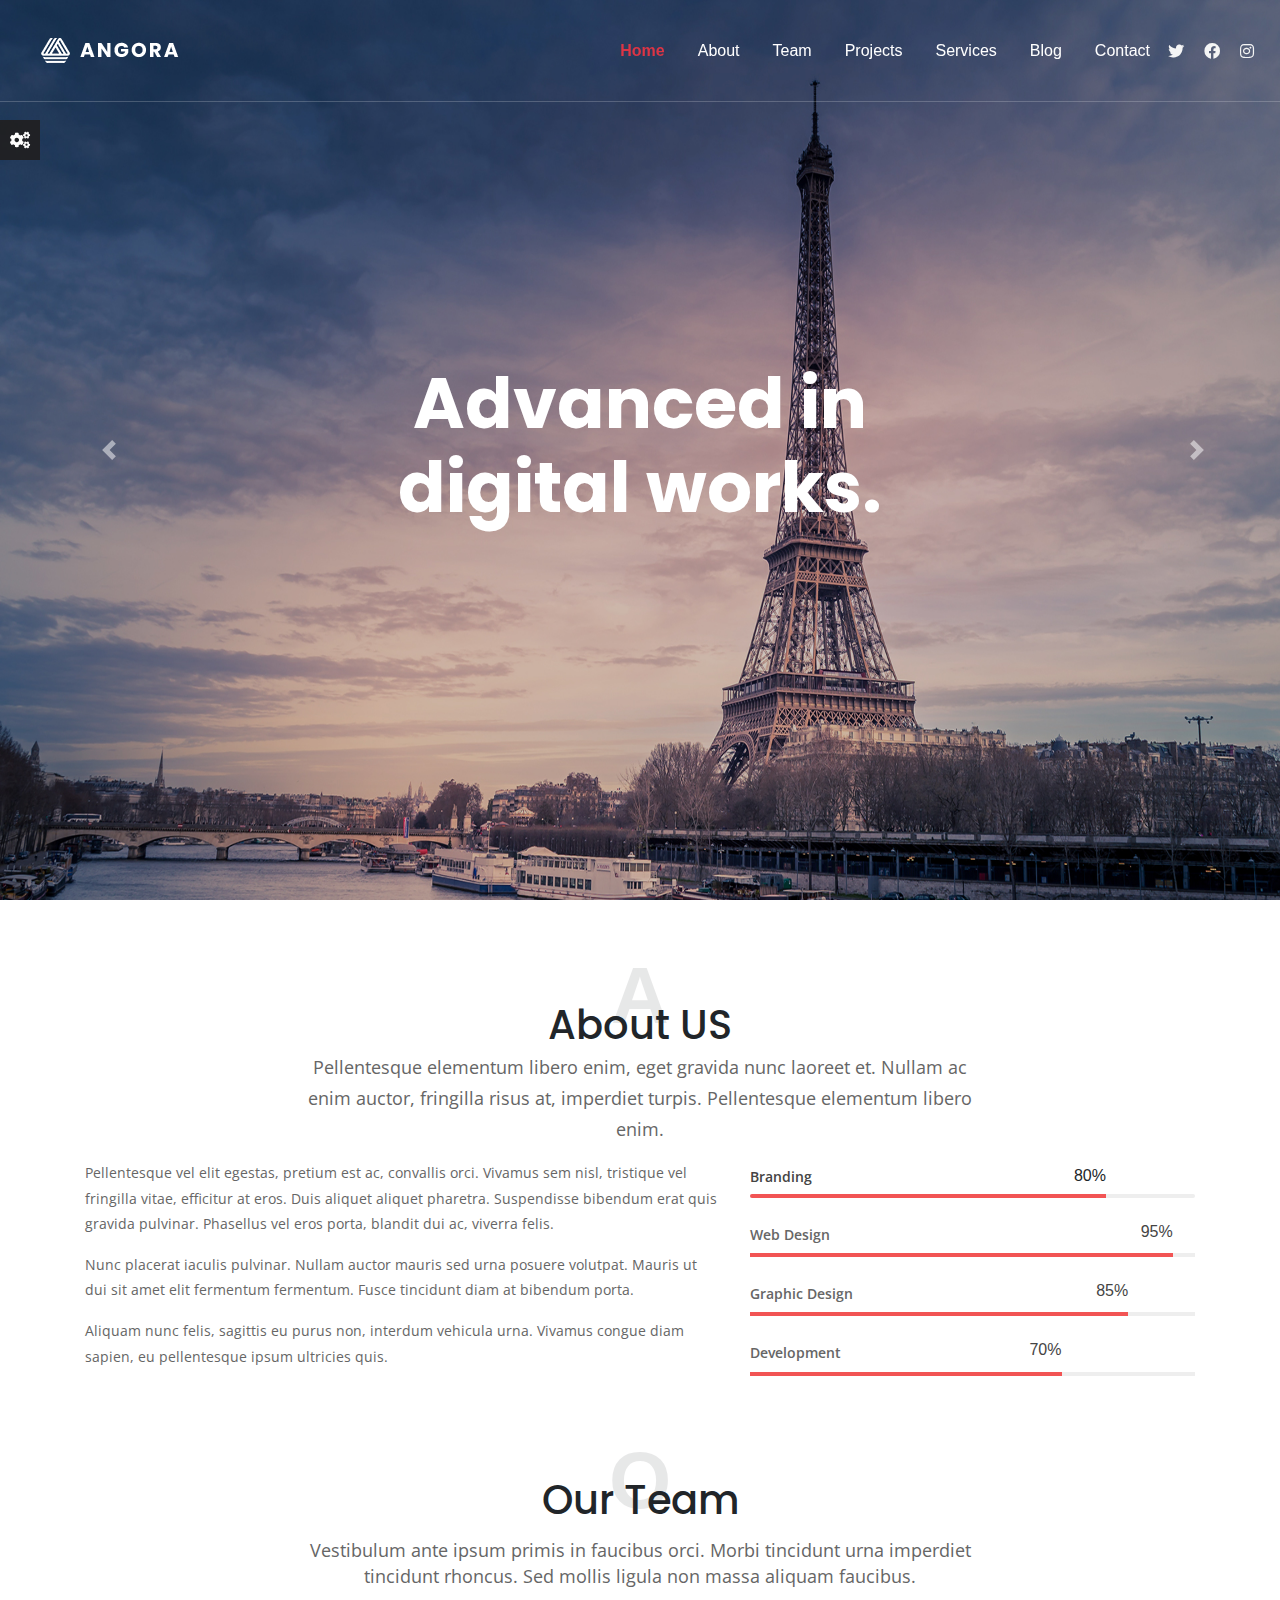
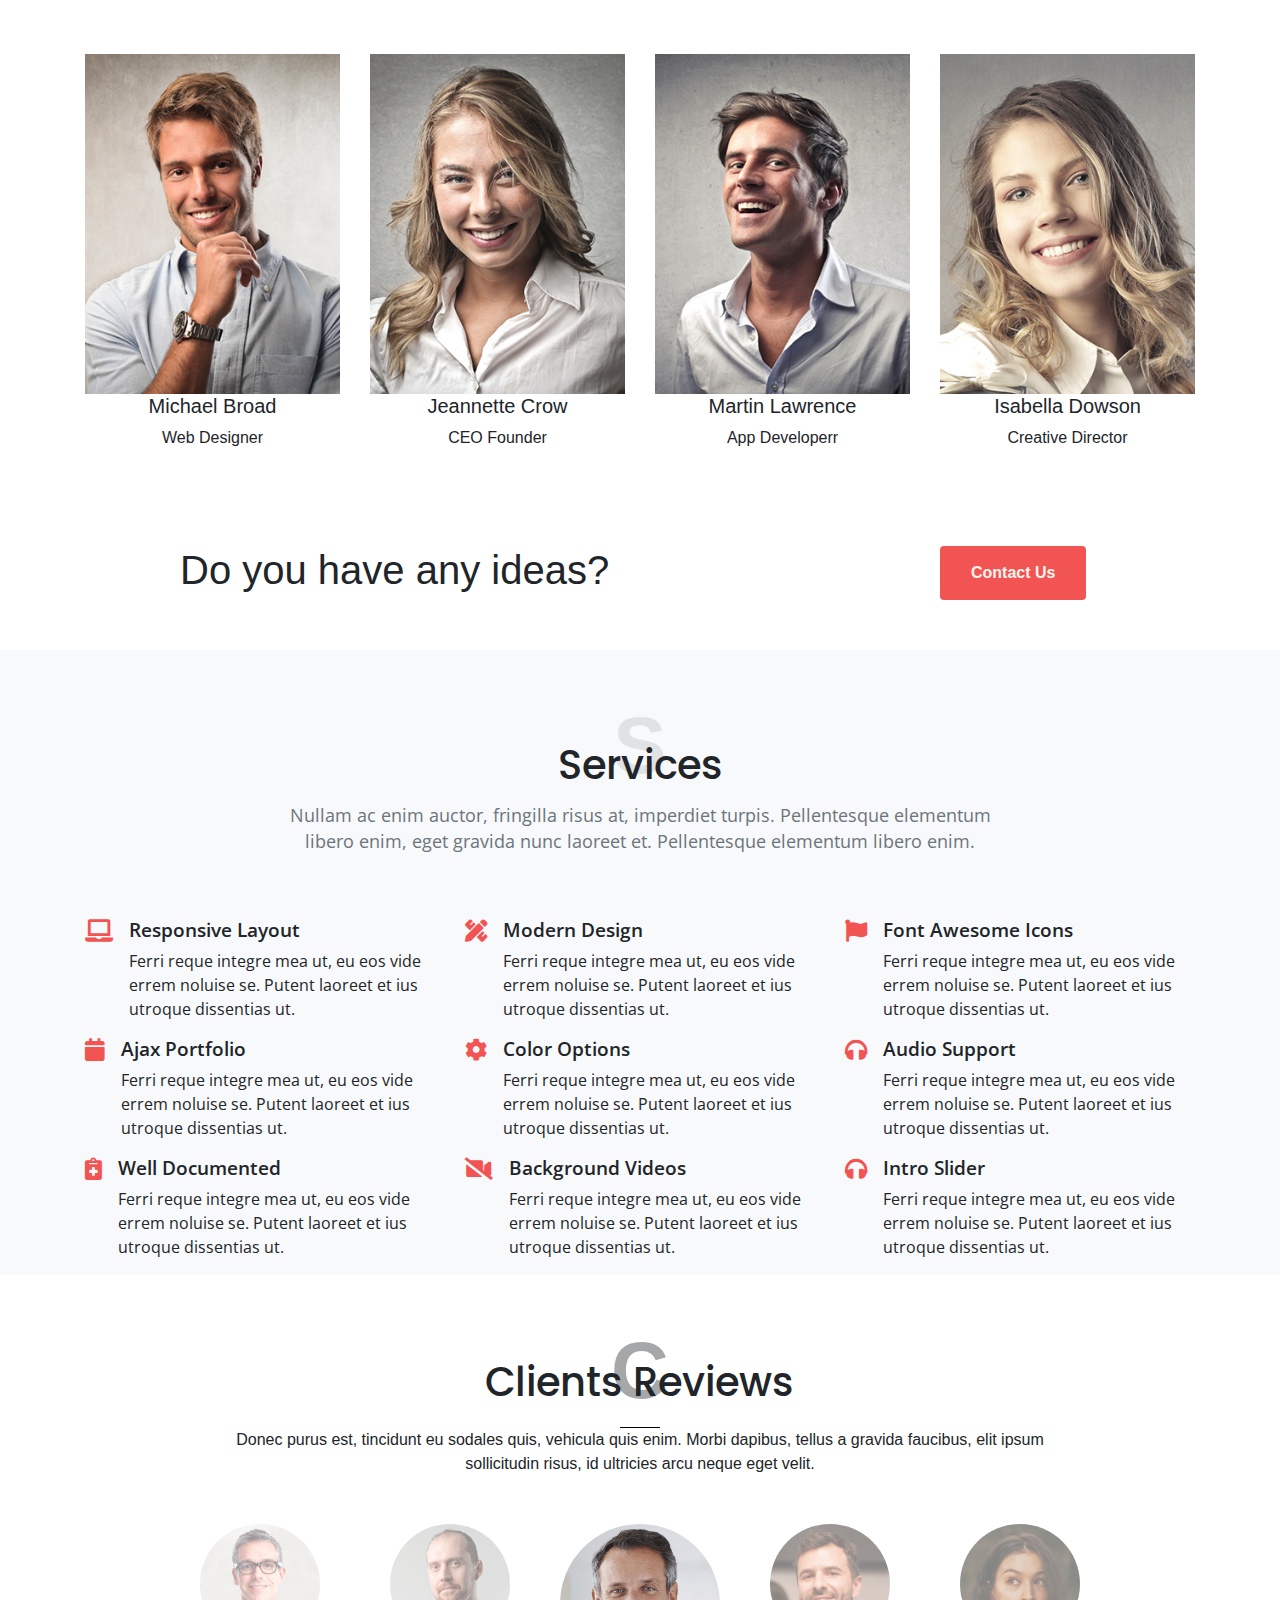
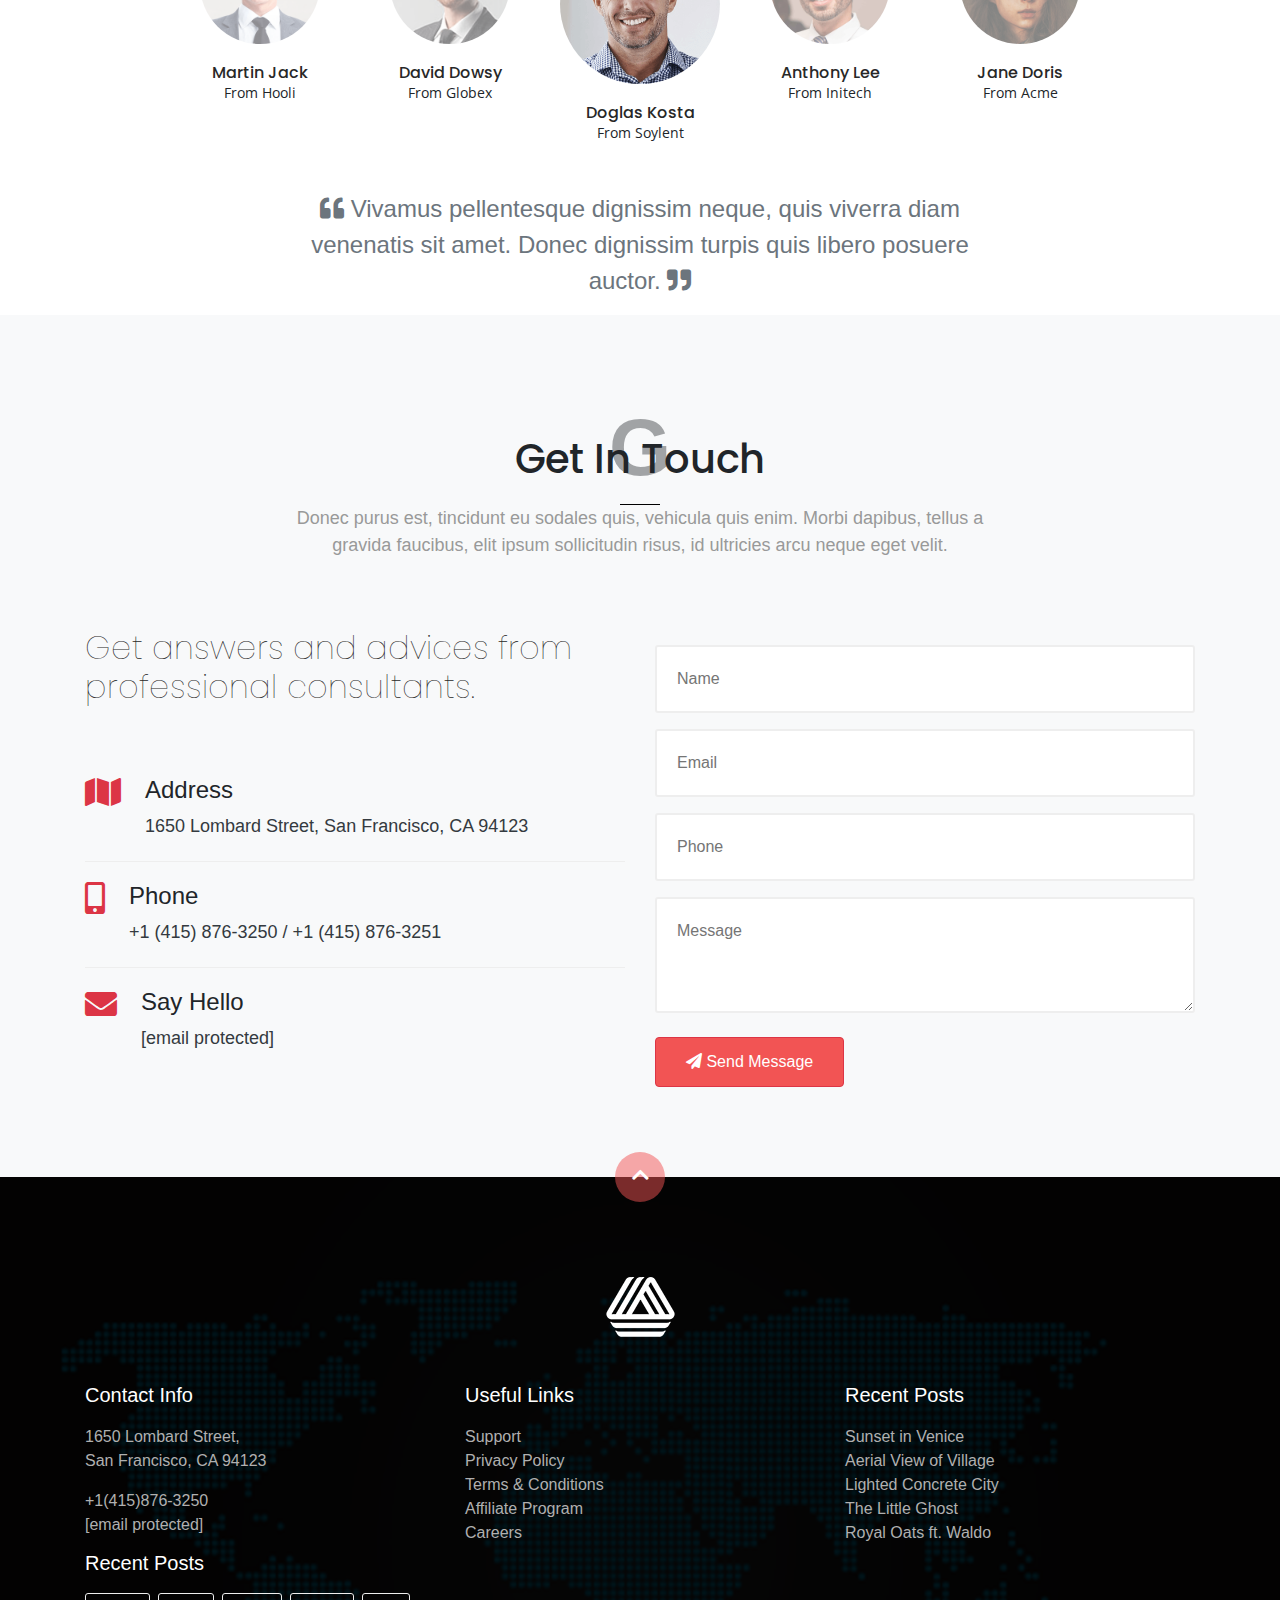
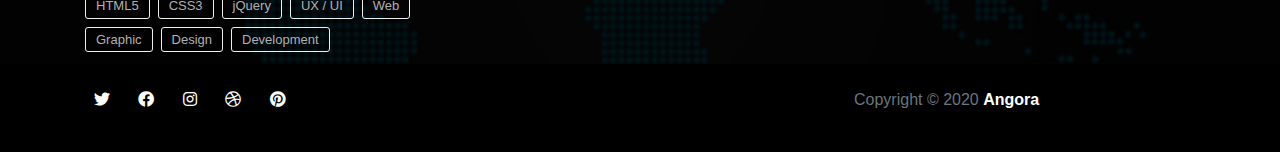
<file: index.html>
<html>
    <head>
      <meta charset="utf-8">
      <title>First Exam</title>
        <link rel="stylesheet" href="css/bootstrap.min.css">
        <!-- <link rel="stylesheet" href="animate.css"> -->
        <link rel="stylesheet" href="css/all.min.css">
        <link rel="stylesheet" href="css/index_style.css">
        <link href="https://fonts.googleapis.com/css?family=Poppins:700&display=swap" rel="stylesheet">
        <link href="https://fonts.googleapis.com/css?family=Open+Sans&display=swap" rel="stylesheet">
        <meta name="viewport" content="width=device-width, initial-scale=1">
    </head>
    <body >
      <div class="left-icon d-flex justify-content-center align-items-center">
       <a href="#"><i class="fas fa-cogs"></i></a> 
      </div>


      <header class="position-relative">
        

        <nav class="navbar  navbar-expand-lg navbar-dark bg-transparent">
          <a class="navbar-brand " href="#">
            <img src="images/logo-white.png" alt="">
          </a>
          <button class="navbar-toggler" type="button" data-toggle="collapse" data-target="#navbarSupportedContent" aria-controls="navbarSupportedContent" aria-expanded="false" aria-label="Toggle navigation">
         
              <i class="fas fa-bars"></i>
            
          </button>
        
          <div class="collapse navbar-collapse" id="navbarSupportedContent">
            <ul class="navbar-nav ml-auto">
              <li class="nav-item active">
                <a class="nav-link text-danger font-weight-bolder" href="#">Home <span class="sr-only">(current)</span></a>
              </li>
              <li class="nav-item active">
                <a class="nav-link text-white" href="#">About</a>
              </li>
              <li class="nav-item">
                <a class="nav-link text-white" href="#">Team</a>
              </li>
              <li class="nav-item">
                <a class="nav-link text-white" href="#">Projects</a>
              </li>
              <li class="nav-item">
                <a class="nav-link text-white" href="#">Services</a>
              </li>
              <li class="nav-item">
                <a class="nav-link text-white" href="#">Blog</a>
              </li>
              <li class="nav-item">
                <a class="nav-link text-white" href="#">Contact</a>
              </li>

          </div>
          <i class="fab fa-twitter"></i>
          <i class="fab fa-facebook"></i>
          <i class="fab fa-instagram"></i>
        </nav>  
        <!-- end of nav -->
       
        <div id="carouselExampleControls" class="carousel slide" data-ride="carousel">
          <div class="carousel-inner">
            <div class="carousel-item active">
              <div class="header-content1">
         
                <div class="container">
      
                  <div class="row justify-content-center vh-100 align-content-center">
      
                     <div class="col-xl-12 text-center text-white">
                      <h1>Advanced in <br> digital works.</h1> 
                      
                     </div>
                  </div>
                </div>
              </div>
            </div>
            <div class="carousel-item">
              <div class="header-content2">
                <div class="container ">
                  <div class="row justify-content-center vh-100 align-content-center">
                     <div class="col-xl-5 text-center text-white">
                      <h1>Fouced <br> on stragy.</h1> 
                     </div>
                  </div>
                </div>
              </div>
            </div>
            <div class="carousel-item">
              
              <div class="header-content3">
         
                <div class="container ">
      
                  <div class="row justify-content-center vh-100 align-content-center">
      
                     <div class="col-xl-12 text-center text-white">
                      <h1>Fouced <br> on stragy.</h1> 
                     </div>
                  </div>
                </div>
              </div>
            </div>
          </div>
          <a class="carousel-control-prev" href="#carouselExampleControls" role="button" data-slide="prev">
            <span class="carousel-control-prev-icon" aria-hidden="true"></span>
            <span class="sr-only">Previous</span>
          </a>
          <a class="carousel-control-next" href="#carouselExampleControls" role="button" data-slide="next">
            <span class="carousel-control-next-icon" aria-hidden="true"></span>
            <span class="sr-only">Next</span>
          </a>
        </div>

        <!-- end of header content -->

      </header>
     

      <section class="about-us mt-5">

        <div class="container ">
          <div class="row justify-content-center">
            <div class="col-xl-7">
              <div class="section-title position-relative row justify-content-center">
                <h2>A</h2>
                <h3 class="position-absolute">About US</h3>
                <p>Pellentesque elementum libero enim, eget gravida nunc laoreet et. Nullam ac enim auctor, fringilla risus at, imperdiet turpis. Pellentesque elementum libero enim.</p>
              </div>
            </div>
          </div>
        </div>
        
       <div class="container">
         <div class="row">
          <div class="col-xl-7">
            <p class="text-left">Pellentesque vel elit egestas, pretium est ac, convallis orci. Vivamus sem nisl, tristique vel fringilla vitae, efficitur at eros. Duis aliquet aliquet pharetra. Suspendisse bibendum erat quis gravida pulvinar. Phasellus vel eros porta, blandit dui ac, viverra felis.
            </p>
            <p>Nunc placerat iaculis pulvinar. Nullam auctor mauris sed urna posuere volutpat. Mauris ut dui sit amet elit fermentum fermentum. Fusce tincidunt diam at bibendum porta.</p>
            <p>Aliquam nunc felis, sagittis eu purus non, interdum vehicula urna. Vivamus congue diam sapien, eu pellentesque ipsum ultricies quis.</p>
          </div>

          <div class="col-xl-5 align-content-center">
            
            <div class="bar align-content-between">
              <div class="progress-heading">
                <p class="progress-title">Branding</p>
                <div class="progress-value">80%</div>
              </div>
              <div class="progress">
                <div class="progress-color"></div>
              </div>
            </div>
<!-- end of first bar -->
            <div class="bar2 mt-4">
              <p class="float-left">Web Design</p>
              <h6 class="float-right font-weight-lighter">95%</h6>
            </div>

            <div class="clearfix"></div>
            <div class="bar-progress">
              <div class="bar-color"></div>
            </div>
              <!-- end of second bar -->
              <div class="bar3 mt-4">
                <p class="float-left">Graphic Design</p>
                <h6 class="float-right font-weight-lighter">85%</h6>
              </div>
  
              <div class="clearfix"></div>
              <div class="bar3-progress">
                <div class="bar3-color"></div>
              </div>

              <!-- end of third bar -->
              <div class="bar4 mt-4">
                <p class="float-left">Development
                </p>
                <h6 class="float-right font-weight-lighter">70%</h6>
              </div>
  
              <div class="clearfix"></div>
              <div class="bar4-progress">
                <div class="bar4-color"></div>
              </div>



          </div>
          <!-- end of second column -->
         </div>
       </div>
      </section>
      <!-- end of second section about us -->


      <section class="our-team mt-5">

         <div class="container ">
          <div class="row justify-content-center">
            <div class="col-xl-7">
              <div class="section-title position-relative row justify-content-center">
                <h2>O</h2>
                <h3 class="position-absolute">Our Team</h3>
                <p>Vestibulum ante ipsum primis in faucibus orci. Morbi tincidunt urna imperdiet tincidunt rhoncus. Sed mollis ligula non massa aliquam faucibus.</p>
              </div>
            </div>
          </div>
        </div>

      
        <div class="container text-center ">
          <div class="row mt-5">
            <div class="col-xl-3 ">
              <div class="member-content position-relative ">
              <div class="member-img">
             <img class="w-100" src="images/member-1.jpg" alt="">
            </div>
             <div class="member-background row justify-content-center align-content-center">
               <i class="fab fa-twitter"></i>
               <i class="fab fa-facebook"></i>
               <i class="fab fa-linkedin"></i>
               <i class="fab fa-dribbble"></i>
            </div>
          </div>

            <div class="member-text">
             <h5>Michael Broad</h5>
             <span>Web Designer</span>
             
            </div>

            </div>


            <div class="col-xl-3 ">
              <div class="member-content position-relative ">
              <div class="member-img">
             <img class="w-100" src="images/member-2.jpg" alt="">
            </div>
             <div class="member-background row justify-content-center align-content-center">
               <i class="fab fa-twitter"></i>
               <i class="fab fa-facebook"></i>
               <i class="fab fa-linkedin"></i>
               <i class="fab fa-dribbble"></i>
            </div>
          </div>

            <div class="member-text">
             <h5>Jeannette Crow</h5>
             <span>CEO Founder</span>
            </div>
            </div>

            <div class="col-xl-3 ">
              <div class="member-content position-relative ">
              <div class="member-img">
             <img class="w-100" src="images/member-3.jpg" alt="">
            </div>
             <div class="member-background row justify-content-center align-content-center">
               <i class="fab fa-twitter"></i>
               <i class="fab fa-facebook"></i>
               <i class="fab fa-linkedin"></i>
               <i class="fab fa-dribbble"></i>
            </div>
          </div>

            <div class="member-text">
             <h5>Martin Lawrence</h5>
             <span>App Developerr</span>
            </div>
            </div>

            <div class="col-xl-3 ">
              <div class="member-content position-relative ">
              <div class="member-img">
             <img class="w-100" src="images/member-4.jpg" alt="">
            </div>
             <div class="member-background row justify-content-center align-content-center">
               <i class="fab fa-twitter"></i>
               <i class="fab fa-facebook"></i>
               <i class="fab fa-linkedin"></i>
               <i class="fab fa-dribbble"></i>
            </div>
          </div>

            <div class="member-text">
             <h5>Isabella Dowson</h5>
             <span>Creative Director</span>
            </div>
            </div>

          </div>
        </div>
      </section>

      <!-- end of section our team -->

      <section class="info-box m-5">

        <div class="container">
          <div class="row pt-5">
            <div class="col-xl-6 offset-1">
              <h3>Do you have any ideas?</h3>
            </div>
            <div class="col-xl-3 offset-2">
             <a href="#"><button class="btn">Contact Us</button></a> 
            </div>
          </div>
        </div>

      </section>
<!-- end of section info box -->


<!-- section services -->
<section class="services bg-light">

  <div class="container p-5">
    <div class="row justify-content-center">
      <div class="col-xl-8">
        <div class="section-title position-relative row justify-content-center">
          <h2>S</h2>
          <h3 class="position-absolute">Services</h3>
          <p class="text-muted">Nullam ac enim auctor, fringilla risus at, imperdiet turpis. Pellentesque elementum libero enim, eget gravida nunc laoreet et. Pellentesque elementum libero enim.</p>
        </div>
      </div>
    </div>
  </div>

  <div class="container">
    <!-- row1 -->
    <div class="row">
      <!-- col1 -->
      <div class="col-lg-4">
        <div class="service-data d-flex">
          <div class="div-icon ">
            <i class="fas fa-laptop pr-3"></i>
          </div>
          <div class="text-part">
          <h3>Responsive Layout</h3>
            <p>Ferri reque integre mea ut, eu eos vide errem noluise se. Putent laoreet et ius utroque dissentias ut. </p>
        </div>
        </div>
      </div>
      <!-- end of col1 -->
      <div class="col-lg-4">
        <div class="service-data d-flex">
          <div class="div-icon">
            <i class="fas fa-pencil-ruler pr-3"></i>
          </div>
          <div class="text-part ">
          <h3>Modern Design</h3>
            <p>Ferri reque integre mea ut, eu eos vide errem noluise se. Putent laoreet et ius utroque dissentias ut. </p>
        </div>
        </div>
      </div>
   <!-- end of col2 -->
      <div class="col-lg-4">
        <div class="service-data d-flex">
          <div class="div-icon">
            <i class="fas fa-flag pr-3"></i>
          </div>
          <div class="text-part">
          <h3>Font Awesome Icons</h3>
            <p>Ferri reque integre mea ut, eu eos vide errem noluise se. Putent laoreet et ius utroque dissentias ut. </p>
        </div>
        </div>
      </div>
      <!-- end of col3 -->
    </div>
    <!-- end of row1 -->


    <!-- row2 -->
    <div class="row">
     <!-- col1 -->
      <div class="col-lg-4">
        <div class="service-data d-flex">
          <div class="div-icon ">
            <i class="fas fa-calendar pr-3"></i>
          </div>
          <div class="text-part">
          <h3>Ajax Portfolio</h3>
            <p>Ferri reque integre mea ut, eu eos vide errem noluise se. Putent laoreet et ius utroque dissentias ut. </p>
        </div>
        </div>
      </div>
      <!-- end of col1 -->
      <div class="col-lg-4">
        <div class="service-data d-flex">
          <div class="div-icon">
            <i class="fas fa-cog pr-3"></i>
          </div>
          <div class="text-part ">
          <h3>Color Options</h3>
            <p>Ferri reque integre mea ut, eu eos vide errem noluise se. Putent laoreet et ius utroque dissentias ut. </p>
        </div>
        </div>
      </div>
   <!-- end of col2 -->
      <div class="col-lg-4">
        <div class="service-data d-flex">
          <div class="div-icon">
            <i class="fas fa-headphones pr-3"></i>
          </div>
          <div class="text-part">
          <h3>Audio Support</h3>
            <p>Ferri reque integre mea ut, eu eos vide errem noluise se. Putent laoreet et ius utroque dissentias ut. </p>
        </div>
        </div>
      </div>
      <!-- end of col3 -->
    </div>


    <!-- end of row2 -->

    <!-- row3 -->
    <div class="row">
      <!-- col1 -->
       <div class="col-lg-4">
         <div class="service-data d-flex">
           <div class="div-icon ">
             <i class="fas fa-notes-medical pr-3"></i>
           </div>
           <div class="text-part">
           <h3>Well Documented</h3>
             <p>Ferri reque integre mea ut, eu eos vide errem noluise se. Putent laoreet et ius utroque dissentias ut. </p>
         </div>
         </div>
       </div>
       <!-- end of col1 -->
       <div class="col-lg-4">
         <div class="service-data d-flex">
           <div class="div-icon">
             <i class="fas fa-video-slash pr-3"></i>
           </div>
           <div class="text-part ">
           <h3>Background Videos</h3>
             <p>Ferri reque integre mea ut, eu eos vide errem noluise se. Putent laoreet et ius utroque dissentias ut. </p>
         </div>
         </div>
       </div>
    <!-- end of col2 -->
       <div class="col-lg-4">
         <div class="service-data d-flex">
           <div class="div-icon">
             <i class="fas fa-headphones pr-3"></i>
           </div>
           <div class="text-part">
           <h3>Intro Slider</h3>
             <p>Ferri reque integre mea ut, eu eos vide errem noluise se. Putent laoreet et ius utroque dissentias ut. </p>
         </div>
         </div>
       </div>
       <!-- end of col3 -->
     </div>


  </div>


</section>
      

<!-- section client reviews -->

<section class="client-review  mt-5">

    <div class="col-xl-8 w-75 m-auto">
      <div class="section-title1 d-flex justify-content-center">
        <center><h3>C</h3></center>
       <h2 >Clients Reviews</h2>
      </div>

      <div class="d-flex justify-content-center">
        <div class="underline"></div>
      </div>
    
        <p class="text-center">Donec purus est, tincidunt eu sodales quis, vehicula quis enim. Morbi dapibus, tellus a gravida faucibus, elit ipsum sollicitudin risus, id ultricies arcu neque eget velit.</p>
      </div>


        <div class="container mt-5">
          <div class="row justify-content-center">
            
            <!-- client1 -->
            <div class="col-xl-2 text-center">

              <div class="client">
              <img class="imgage-opacity w-75 rounded-circle " src="images/client-1.png" alt="">
              <h3>Martin Jack</h3>
              <span>From Hooli</span>
            </div>

            </div>

            <!-- client2 -->
            <div class="col-xl-2 text-center">

              <div class="client">
              <img class="imgage-opacity w-75 rounded-circle " src="images/client-2.png" alt="">
              <h3>David Dowsy</h3>
              <span>From Globex</span>
            </div>
            
            </div>

            <!-- client3 -->
            <div class="col-xl-2 text-center">

              <div class="client">
              <img class="w-100 rounded-circle " src="images/client-3.png" alt="">
              <h3>Doglas Kosta</h3>
              <span>From Soylent</span>
            </div>
            
            </div>

            <!-- client4 -->
            <div class="col-xl-2 text-center">

              <div class="client">
              <img class="imgage-opacity w-75 rounded-circle " src="images/client-4.png" alt="">
              <h3>Anthony Lee</h3>
              <span>From Initech</span>
            </div>
            
            </div>

            <!-- client5 -->
            <div class="col-xl-2 text-center">

              <div class="client">
              <img class="imgage-opacity w-75  rounded-circle " src="images/client-5.png" alt="">
              <h3>Jane Doris</h3>
              <span>From Acme</span>
            </div>
            
            </div>
          </div>
        </div>

        <div class="container ">
          <div class="row justify-content-center">
            <div class="col-xl-8">
        <p class="client-comment text-center mt-5 text-muted "> <i class="fas fa-quote-left"></i>
           Vivamus pellentesque dignissim neque, quis viverra diam venenatis
            sit amet. Donec dignissim turpis quis libero posuere auctor.
            <i class="fas fa-quote-right"></i>   </p>
          </div>
        </div>
      </div>
</section>
<!-- end of section client review -->


  <!-- section get in touch -->

  <section class="get-in-touch bg-light">

    <div class="hover-active">
    <div class="col-xl-7 w-75 m-auto">
      <div class="section-title1 d-flex justify-content-center">
        <center><h3>G</h3></center>
       <h2 >Get In Touch</h2>
      </div>

      <div class="d-flex justify-content-center">
        <div class="underline"></div>
      </div>
    
        <p class="text-center">Donec purus est, tincidunt eu sodales quis, vehicula quis enim. Morbi dapibus, tellus a gravida faucibus, elit ipsum sollicitudin risus, id ultricies arcu neque eget velit.</p>
      </div>
    </div> 


    <div class="container">
      <div class="row">
        <div class="col-xl-6 contact-info ">
          <h3>Get answers and advices from professional consultants.</h3>
          <!-- contact1 -->
          <div class="contact-content d-flex">
            <i class="fas fa-map text-danger"></i>
            <div class="contact-text ml-4">
              <h4>Address</h4>
              <p class="text-dark">1650 Lombard Street, San Francisco, CA 94123</p>
            </div>
          </div>
          <!-- contact2 -->
          <div class="contact-content d-flex">
            <i class="fas fa-mobile-alt text-danger"></i>
            <div class="contact-text  ml-4 ">
              <h4>Phone</h4>
              <p class="text-dark">+1 (415) 876-3250 / +1 (415) 876-3251</p>
            </div>
          </div>
          <!-- contact3 -->
          <div class="contact-content d-flex border-0">
            <i class="fas fa-envelope text-danger"></i>
            <div class="contact-text  ml-4 ">
              <h4>Say Hello</h4>
              <p class="text-dark">[email protected]</p>
            </div>
          </div>
        </div>
        <!-- col2 -->
        <div class="col-xl-6 contact-form">
         <div class="field">
            <input class="mt-3 w-100 " type="text" placeholder="Name">
          </div>
          <div class="field">
            <input class="mt-3 w-100 text-muted " type="text" placeholder="Email">
          </div>
          <div class="field">
            <input class="mt-3 w-100 " type="text" placeholder="Phone">
          </div>
          <div class="field">
            <textarea class="w-100 mt-3" name="" id="" rows="3" placeholder="Message"></textarea>
          </div>
          <button class="btn btn-danger mt-4">
            <i class="fas fa-paper-plane "></i>
            Send Message</button>
            
        
        </div>
        

      </div>
    </div>
  </section>

  <footer>
  <div class="foot-content">
    <a class="to-top" href="#">
      <i class="fas fa-chevron-up"></i>
    </a>
  
    <div class="layer w-100 p-1">
    <div class="text-center mt-5 p-5">
      <img  src="images/icon.png" alt="">
    </div>


      <div class="container">
        <div class="row ">
          <!-- col1 -->
          <div class="col-lg-3 col-xl-4 col-sm-6">
            <div class="widget">
              <h5>Contact Info</h5>
              <div class="widget-text">
              <p>1650 Lombard Street,<br> San Francisco, CA 94123 </p>
              <p>+1(415)876-3250 <br> [email protected] </p>
          </div>
            
            </div>
          </div>
          <!-- col-2 -->
          <div class="col-lg-3 col-xl-4 col-sm-6">
            <div class="widget">
              <h5>Useful Links</h5>
              <div class="widget-text">
                <div class="foot-menu">
              
                  <a href="#">Support</a>
                  <a href="#">Privacy Policy</a>
                  <a href="#">Terms & Conditions</a>
                  <a href="#">Affiliate Program</a>
                  <a href="#">Careers</a>
            </div>

          </div>
            
            </div>
          </div>

          <!-- col-3 -->
          <div class="col-lg-3 col-xl-4 col-sm-6">
            <div class="widget">
              <h5>Recent Posts</h5>
              <div class="widget-text">
                <div class="foot-menu">
              
                  <a href="#">Sunset in Venice</a>
                  <a href="#">Aerial View of Village</a>
                  <a href="#">Lighted Concrete City</a>
                  <a href="#">The Little Ghost</a>
                  <a href="#">Royal Oats ft. Waldo</a>
            </div>

          </div>
            
            </div>
          </div>
          <!-- col-4 -->
          <div class="col-lg-3 col-xl-4 col-sm-6">
            <div class="widget">
              <h5>Recent Posts</h5>
              <div class="widget-text">
                <div class="foot-menu">
              <div class="widget-tags">
                  <a href="#" class="tag">HTML5</a>
                  <a href="#" class="tag">CSS3</a>
                  <a href="#" class="tag">jQuery</a>
                  <a href="#" class="tag">UX / UI</a>
                  <a href="#" class="tag">Web</a>
                  <a href="#" class="tag">Graphic</a>
                  <a href="#" class="tag">Design</a>
                  <a href="#" class="tag">Development</a>
                </div>
            </div>

          </div>
            
            </div>
          </div>
        </div>
      </div>  
    </div>

    
  </div>
  <div class="footer-copyright">
    <div class="container">
      <div class="row justify-content-between">
        <!-- social links -->
        <div class="socilmedia col-xl-4 p-4 text-muted">
         <a  href="">
          <i class="fab fa-twitter"></i>
         </a> 
         <a class=" pl-4" href="">
          <i class="fab fa-facebook"></i>
         </a> 
         <a class=" pl-4" href="">
          <i class="fab fa-instagram"></i>
         </a> 
         <a class=" pl-4" href="">
          <i class="fab fa-dribbble "></i>
         </a> 
         <a class=" pl-4" href="">
          <i class="fab fa-pinterest "></i>
         </a>
        </div>

        <!-- copyright-text -->
        <div class="copy-text col-xl-4 text-light p-4">
          <p class="copyright text-muted">
            Copyright © 2020 <a href="#" target="_blank">Angora</a>
        </p>
        </div>
      </div>
    </div>
  </div>
  </footer>

    <script src="js/jquery-3.5.1.min.js"></script>
    <script src="js/popper.min.js"></script>
    <script src="js/bootstrap.min.js"></script>
    </body>
</html>
</file>
<file: css/index_style.css>
body
{
    position: relative;
}
.navbar
{
    border-bottom: 1px solid rgba(255, 255, 255, 0.2);

}


.left-icon
{
    width: 40px;
    height: 40px;
    background-color: blanchedalmond;
    position: absolute;
    left: 0;
    top: 120px;
    z-index: 30;
    position: fixed;
    background-color: rgb(32, 31, 31, 0.9);
}
.left-icon i{
   
    color: white;
    
}
.left-icon:hover
{
    background-color: rgb(32, 31, 31, 0.6);
}
.header-content1
{
    background-image: url(../images/slideshow-1.jpg);
    height: 100vh;
    background-size: 100% 100%;
}
.header-content1 h1
{
    font-size: 70px;
    font-weight: 700;
    font-family: 'Poppins', sans-serif;
    
}
.header-content2
{
    background-image: url(../images/slideshow-3.jpg);
    height: 100vh;
    background-size: 100% 100%;
}
.header-content2 h1
{
    font-size: 70px;
    font-weight: 700;
    font-family: 'Poppins', sans-serif;
}
.header-content3
{
    background-image: url(../images/slideshow-2.jpg);
    height: 100vh;
    background-size: 100% 100%;
}
.header-content3 h1
{
    font-size: 70px;
    font-weight: 700;
    font-family: 'Poppins', sans-serif;
}
.navbar
{
    position: absolute;
    z-index: 99 !important;
    width: 100%;
}
.navbar-brand
{
    padding:30px 80px;
}
header i
{
    color:whitesmoke;
    margin: 10px 10px;
}
header a
{
    padding-left: 25px !important;
}
.about-us p
{
    color: #666;
    font-size: .9rem;
    line-height: 1.75em;
    font-family: 'Open Sans', sans-serif;
}

.section-title h2
{
    opacity:.1;
    font-size: 5rem;
    font-weight: 700;
 
}
.section-title h3
{
    font-family: 'Poppins', sans-serif;
    font-size: 2.5rem;
    top:25%;
}
.section-title p
{
    font-family: "Open Sans", sans-serif;
    text-align: center;
    color: #666;
    font-size: 1.1rem;

}

.progress-heading
{
    width: 80%;
    
}

.bar .progress-heading .progress-title {
    float: left;
    color: #444;
    font-weight: 600;
    margin-bottom: 5px;

}
.progress-heading .progress-value
{
    
    float:right;
}
.progress {
   
    width: 100%;
    background-color: #eee;
    height: 4px;
}
.progress-color
{
    width:80%;
    height: 4px;
    background-color: #f25454;
    animation-name: first;
    animation-duration: 1s;
}
@keyframes first
{
    0%{width:0;}
    100%{width:80%;}
}
.bar2
{
    width: 95%;
    color: #444;
    font-weight: 600;
}
.bar-progress
{
    width: 100%;
    background-color: #eee;
    height: 4px;
}
.bar-progress .bar-color
{
    width:95%;
    height: 4px;
    background-color: #f25454;
    margin-top: -10px;
    animation-name: second;
    animation-duration: 1s;
}
@keyframes second
{
    0%{width:0%;}
    100%{width:95%;}
}

.bar3
{
    width: 85%;
    color: #444;
    font-weight: 600;
}
.bar3-progress
{
    width: 100%;
    background-color: #eee;
    height: 4px;
}
.bar3-progress .bar3-color
{
    width:85%;
    height: 4px;
    background-color: #f25454;
    margin-top: -10px;
}
.bar4
{
    width: 70%;
    color: #444;
    font-weight: 600;
}
.bar4-progress
{
    width: 100%;
    background-color: #eee;
    height: 4px;
}
.bar4-progress .bar4-color
{
    width:70%;
    height: 4px;
    background-color: #f25454;
    margin-top: -10px;
}
/* start of members */
.member-background
{
    background-color: rgba(242, 84, 84, 0.85);
    width: 100%;
    height: 100%;
    position: absolute;
    top: 0;
    left: 15px;
    opacity: 0;
    transition: .5s;
}
.member-img
{
    overflow: hidden;
   
}
.member-img img
{
    transition: .5s;
}
.member-background i
{
    padding: 0rem 0.9rem;
    font-size: 1.1rem;
    color: #fff;
}
.member-content:hover .member-background 
{
    opacity: 1;
    
    
}
.member-content:hover .member-img img
{
    transform: scale(1.1);
}
.info-box h3
{
    font-size: 2.5rem;
    font-family: 'Poppins' sans-serif; 
    font-weight: 400;
    
}
.info-box button
{
    padding: 18px 30px;
    line-height: 1;
    font-weight: 700;
    background-color: #f25454;
    color: seashell;
}
.service-data
{
    font-family: 'Open Sans', sans-serif;

}
.service-data i
{
    font-size: 1.4rem;
    line-height: 1.2;
    color:#f25454 ;

}
.service-data h3
{
    font-size: 1.2rem;
    font-weight: 600;
}
.service-data:hover h3
{
    color: #f25454;    
}
.underline
{
    width: 40px;
    height: 1px;
    background-color: #000;
    transition: 0.5s;

}
.client-review:hover .underline
{
    width:60px;
}

.section-title1 h2
{
    position: absolute;
    top: 35px;
    justify-content: center;
    font-size: 2.5rem;
    font-family: 'Poppins', sans-serif;
}
.section-title1 h3
{
     
    font-size: 5rem;
    font-weight: 700;
    font-family: 'open',sans-serif;
    opacity: .4;

}
.client h3
{
    font-size: 16px;
    line-height: 16px;
    font-family: 'Poppins', sans-serif;
    color: #282828;
    padding-top: 20px;
    margin: 1px;
}
.client span
{
    font-family: "Open Sans", sans-serif;
    font-size: 14px;
}
.imgage-opacity
{
    opacity: .5;
}
.client-review .client-comment
{
    font-size: 1.5rem;
}
.hover-active:hover .underline
{
    width:60px;
}
.get-in-touch
{
    padding: 25px 0px 90px 0px;
}
.get-in-touch p
{
    font-size: 18px;
    color: #999;
}
.hover-active
{
    margin-top: 60px;
    padding-top: 0px;
    margin-bottom: 70px;
}
.contact-info h3
{
    font-size: 2rem;
    font-family: 'Poppins', sans-serif;
    color: #282828;
    font-weight:lighter;
    margin-bottom: 50px;
}

.contact-content
{
    border-bottom: 1px solid #eee;
    padding:20px 0px 5px 0px;
}

.contact-content i
{
    font-size: 2rem;
}
input{

    padding: 20px;
    border: 2px solid #eee;
    border-radius: 3px;

}
textarea
{
    padding: 20px;
    border: 2px solid #eee;
    border-radius: 3px;
}
.get-in-touch button
{
    padding: 12px 30px;
    background-color: #f25454;
}

.foot-content
{
    background-image: url(../images/worlddottedmap.png);
    background-size: cover;
    display:flex;
    justify-content: center;
    position: relative;
    
}
footer .layer
{
    background-color: rgba(0, 0, 0,.9);
}
footer .to-top
{
    position: absolute;
    background: rgba(242, 84, 84, 0.5);
    width: 50px;
    height: 50px;
    border-radius: 50%;
    text-align: center;
    top:-25px;
}
.to-top i
{
    padding-top: 25%;
    color: white;
    font-size: 1.2rem;
}
.to-top:hover
{
    background: rgba(242, 84, 84);
}

.widget h5
{
    color: #fff;
    margin-bottom: 20px;
    font-size: 20px;
    line-height: 20px;  
}
.widget p
{
   
    color: #b0b0b0;
  
}

.foot-menu a
{
    font-size: 1rem;
    text-decoration: none;
    color: #b0b0b0;
    display: block;
}
.foot-menu a:hover
{
    color:crimson;
}
.widget-tags .tag
{
    
    float: left;
    margin-right: 8px;
    margin-bottom: 8px;
    padding: 2px 10px;
    font-size: 13px;
    text-decoration: none;
    border-radius: 3px;
    border: 1px solid #eee;
   
}
    
.footer-copyright
{
    width: 100%;
    background-color: black;
}
.footer-copyright a
{
    color: white;
    text-decoration: none;
}
.footer-copyright a:hover
{
    color: crimson;
}
.copyright a
{
    font-weight:700;
}
.icon-bar
{
    height: 3px;
    border-radius: 1px;
    background-color: #fff;
}
@media (max-width:500px) 
{
  
    .footer-copyright .copyright, .socilmedia
    {
       text-align: center;
    }
    .navbar
    {
        
        color: black !important;
        display: block !important;
        padding: 0px;
    }
    .navbar-nav
    {
        background-color: white !important;
        color: black !important;
    }
   .nav-link
    {
        color: black !important;
    }
    .navbar-brand
    {
        width: 50%;
    }
    .navbar-toggler
    {
        float: right;
    }
    nav i  
    {
        
        display: none !important;
    }
    .navbar-toggler{

        padding:20px;
        border:none !important;
        border-radius: 0px !important;
    }
    .collapsed
    {
        
        border:none !important;
    }
    header button
    {
        border: none !important;
    }
    .navbar-toggler i{

        display: block !important;
        align-self: center;
    }
    .section-title h3 {
        font-family: 'Poppins', sans-serif;
        font-size: 2.5rem;
        top: 15%;
    }
    .client-review h2
    {
        text-align: center;
    }
    .client-review p
    {
        padding:40px 0px;
    }
    .get-in-touch h2
    {
        text-align: center;
        padding-bottom: 100px;
    }
    .get-in-touch p
    {
        text-align: center;
        padding-top: 30px;
    }
}
</file>
